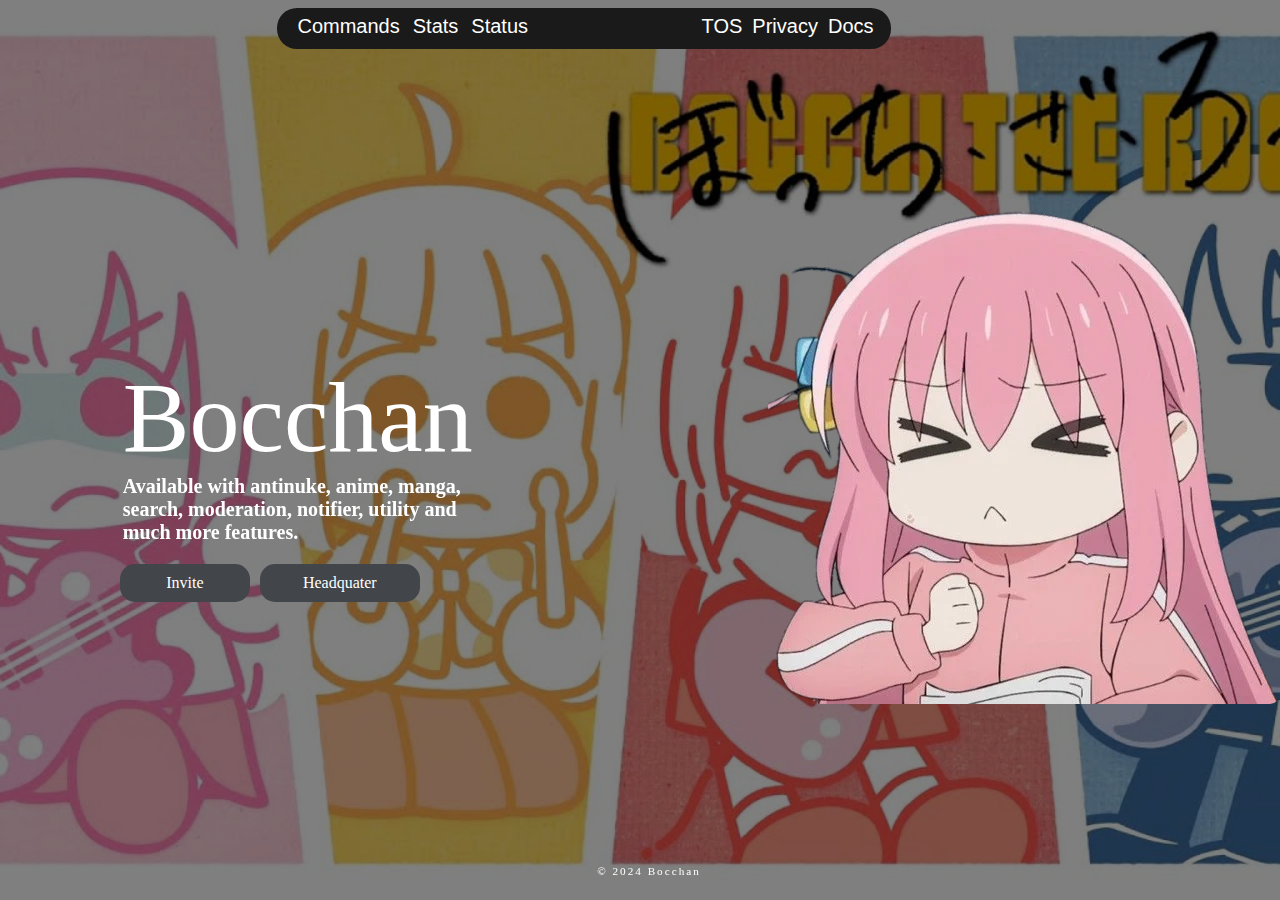
<file: index.html>
<DOCTYPE html>
  <html lang='en'>
  <meta charset='UTF-8' name="viewport" content="width=device-width, initial-scale=1.0" />
  <title>Bocchan</title>
  <html class='animate__animated animate__fadeIn animate__delay-1s'>
  <link rel='stylesheet' href='style.css'>
  <link rel="stylesheet" href="https://cdnjs.cloudflare.com/ajax/libs/animate.css/4.1.1/animate.min.css">

  <body>
    <div class='cont'>
      <p id='tpbar'>
        <a href='/commands' class=left id='tcmd'>Commands</a>
        <a href='/stats' class=left id='tstats'>Stats</a>
        <a href='#' class=left id='tstatus'>Status</a>
        <a href='https://raw.githubusercontent.com/xmokecursed/tos/refs/heads/main/README.md' class=right
          id='tdocs'>Docs</a>
        <a href='https://raw.githubusercontent.com/xmokecursed/tos/refs/heads/main/README.md' class=right
          id='tprivacy'>Privacy</a>
        <a href='https://raw.githubusercontent.com/xmokecursed/tos/refs/heads/main/README.md' class=right
          id='ttos'>TOS</a>
      </p>
    </div>
    <div class="name-section">
      <img src='zzz-bocchan.webp' alt="Bocchan Logo" class="icon-img">
      <div class="text-group">
        <div class="name">Bocchan</div>
        <h4 class="htext">Available with antinuke, anime, manga, search, moderation, notifier, utility and much more
          features.</h4>
        <div class='btns' style='display: flex; gap: 10px;'>
          <a
            href='https://discord.com/oauth2/authorize?client_id=1001893247318245377&permissions=8&response_type=code&redirect_uri=https%3A%2F%2Fdiscord.gg%2FW7xGG5FV7J&integrat1ion_type=0&scope=identify+bot+guilds+applications.commands'>
            <button class='invb'>Invite</button>
          </a>
          <a href='https://discord.gg/W7xGG5FV7J'>
            <button class=invs>Headquater</button>
          </a>
        </div>
      </div>
    </div>
    <div class='footer'>
      © 2024 Bocchan
    </div>
  </body>
  <div class='overlay'></div>

  </html>
</file>
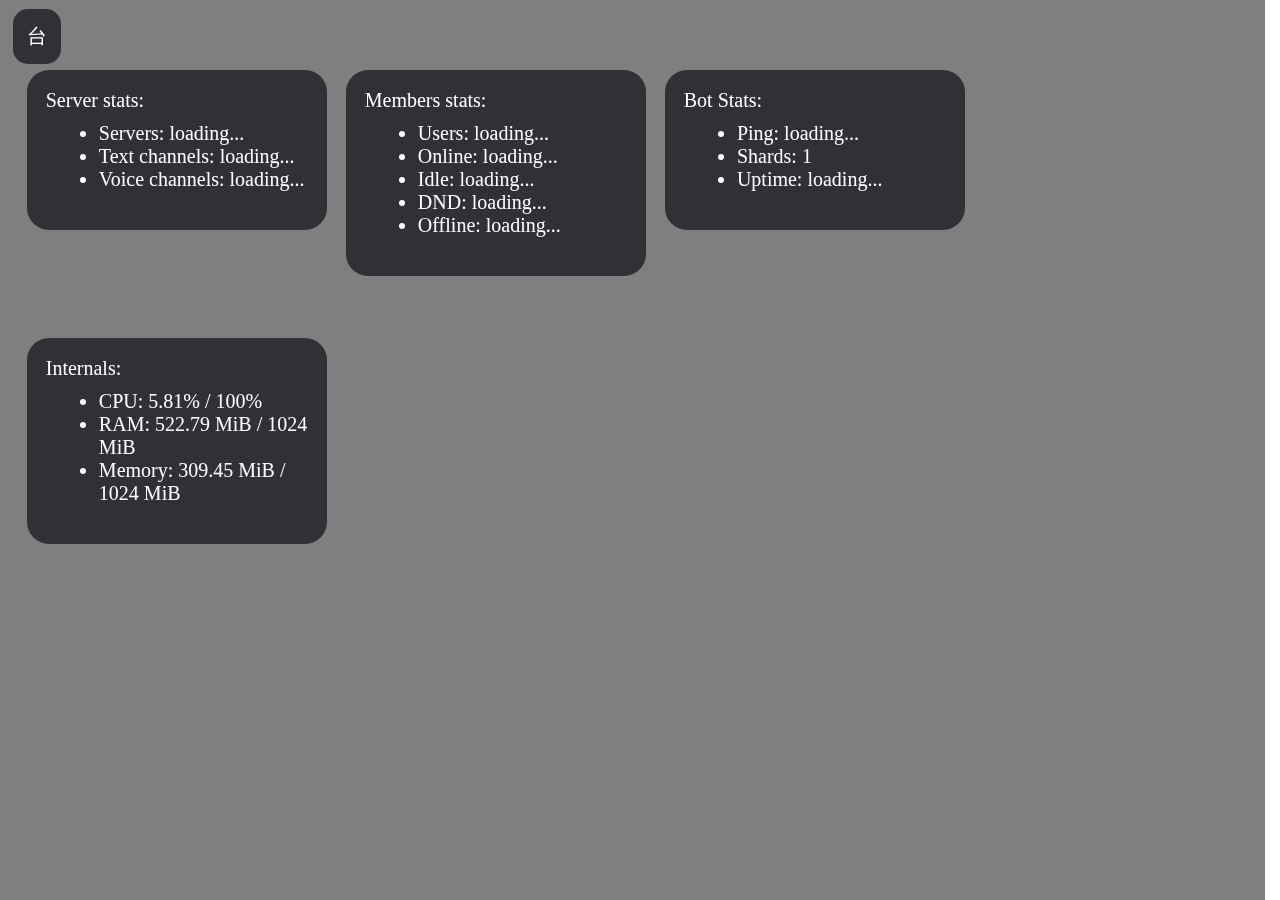
<file: stats/index.html>
<!DOCTYPE html>
<html>
  <head class='animate__animated animate__fadeIn animate__delay-1s' id='mainpage'>
    <title>Stats</title>
    <link rel="icon" href="[data-uri]" type="image/webp">
    <link rel='stylesheet' href='style.css'>
    <link rel="stylesheet" href="https://cdnjs.cloudflare.com/ajax/libs/animate.css/4.1.1/animate.min.css">
    <meta charset='UTF-8' name="viewport" content="width=device-width, initial-scale=1.0">
  </head>
  <div><a href='/' class='home'>台</a></div>
  <div class='aa'>
    <div class='svr'>
      Server stats: <div class='svrst'>
        <ul>
          <li class='scount'>Servers: loading...</li>
          <li class='tcount'>Text channels: loading...</li>
          <li class='vcount'>Voice channels: loading...</li>
        </ul>
      </div>
    </div>
    <div class='mem'>
      Members stats: <div class='memst'>
        <ul>
        <li class='ucount'>Users: loading...</li>
        <li class='ocount'>Online: loading...</li>
        <li class='icount'>Idle: loading...</li>
        <li class='dcount'>DND: loading...</li>
        <li class='ofcount'>Offline: loading...</li>
        </ul>
      </div>
    </div>
    <div class='bot'>
      Bot Stats: <div class='botst'>
        <ul>
          <li class='ping'>Ping: loading...</li>
          <li>Shards: 1</li>
          <li class='ut'>Uptime: loading...</li>
        </ul>
      </div>
    </div>
    <div class='int'>
      Internals: <div class='intst'>
        <ul>
          <li>CPU: 5.81% / 100%</li>
          <li>RAM: 522.79 MiB / 1024 MiB</li>
          <li>Memory: 309.45 MiB / 1024 MiB</li>
        </ul>
      </div>
    </div>
    <div class='overlay'></div>
  </div>
  <style>
    html {
      background: url('https://i.postimg.cc/nVkjhcFv/zzz-cmd-background.jpg') center center fixed;
      background-size: cover;
      overflow: auto;
      scroll-behavior: smooth;
      scrollbar-width: 0;
      scrollbar-color: transparent transparent;
      -webkit-scrollbar: none;
      -ms-overflow-style: none;
      scrollbar-gutter: stable;
    }
    
    .overlay {
      position: fixed;
      top: 0;
      left: 0;
      width: 100%;
      height: 100%;
      background: rgba(0, 0, 0, 0.5);
      z-index: 0;
    }

    body {
      overflow-y: scroll;
      scroll-behavior: smooth;
    }

    .home {
      top: 1%;
      left: 1%;
      position: absolute;
      font-size: 20px;
      font-family: "Comic Sans MS", "Comic Sans";
      color: #ffffff;
      text-decoration: none;
      transition: transform 0.5s ease;
      z-index: 1;
      border-radius: 15px;
      padding: 10px;
      background-color: #2f3136;
      border: 4px solid transparent;
    }

    .aa {
      display: flex;
      gap: 1.5%;
      flex-wrap: wrap;
      margin-bottom: 5%;
    }

    .svr,
    .mem,
    .bot,
    .int {
      background-color: #2f3136;
      color: #ffffff;
      border: 4px solid transparent;
      border-radius: 22px;
      padding: 15px;
      font-family: "Comic Sans MS", "Comic Sans";
      font-size: 20px;
      height: 1%;
      position: relative;
      left: 1.5%;
      margin-top: 5%;
      flex: 0 0 21%;
      transition: transform 0.5s ease, padding 0.5s ease, box-shadow 0.5s ease;
      z-index: 1;
      overflow: visible;
    }

    .svrst, .memst, .botst, .intst {
      margin-left: 5%;
      margin-top: -4%;
    }

    .svr::before,
    .mem::before,
    .bot::before,
    .int::before {
      content: "";
      position: absolute;
      border-radius: 19px;
      top: -4px;
      bottom: -4px;
      left: -4px;
      right: -4px;
      background: linear-gradient(270deg,
          pink, white, violet, plum, orchid, #87CEEB, #FF69B4, beige);
      background-size: 1600% 1600%;
      filter: blur(8px);
      opacity: 0;
      transition: opacity 0.5s ease;
      z-index: -1;
      mask:
        linear-gradient(#fff 0 0) content-box,
        linear-gradient(#fff 0 0);
      -webkit-mask:
        linear-gradient(#fff 0 0) content-box,
        linear-gradient(#fff 0 0);
      mask-composite: exclude;
      -webkit-mask-composite: destination-out;

      padding: 4px;
      box-sizing: border-box;
    }

    .svr:hover::before,
    .mem:hover::before,
    .bot:hover::before,
    .int:hover::before {
      opacity: 1;
      animation: rainbowMove 8s linear infinite;
    }

    .bot:hover,
    .svr:hover,
    .mem:hover,
    .int:hover {
      transform: scale(1.05);
      box-shadow: 0 0 15px rgba(255, 255, 255, 0.3);
      padding: 15px;
    }

    @keyframes rainbowMove {
      0% {
        background-position: 0% 50%;
      }

      50% {
        background-position: 100% 50%;
      }

      100% {
        background-position: 0% 50%;
      }
    }
  </style>
  <script>
    let url = "https://api.jsonbin.io/v3/b/6889a040f7e7a370d1f02408/latest"
    fetch(url, {headers: {"X-Master-Key": "$2a$10$1lbDc57I1ECdgzGP7wMSZe0tMveKxJgXor31pfZwZFAhjEnhkSdZu"}})
      .then(r => r.json())
      .then(data => {
        const record = data.record; 

        document.querySelector(".scount").textContent = `Servers: ${record.svr}`;

        document.querySelector('.tcount').textContent = `Text channels: ${record.tc}`;

        document.querySelector('.vcount').textContent = `Voice channels: ${record.vc}`;

        document.querySelector(".ucount").textContent = `Users: ${record.mem}`;

        document.querySelector('.ocount').textContent = `Online: ${record.on}`;

        document.querySelector('.icount').textContent = `Idle: ${record.idle}`;

        document.querySelector(".dcount").textContent = `DND: ${record.dnd}`;

        document.querySelector('.ofcount').textContent = `Offline: ${record.off}`;

        document.querySelector('.ping').textContent = `Ping: ${record.ping}`;

        document.querySelector('.ut').textContent = `Uptime: ${record.ut}`;
      })
      .catch(err => {
        console.error(err)
      })
  </script>
</html>
  </style>
</html>
</file>
<file: style.css>
html {
  background: url('zzz-background.jpg') repeat center center fixed;
  background-size: cover;
  color: #ffffff;
}

.right {
  float: right;
  margin-right: 10px;
  text-decoration: none;
  color: #ffffff;
  font-family: "Comic Sans MS", "Comic Sans", sans-serif;
  font-size: 20px;
}

.left {
  float: left;
  margin-left: 13px;
  text-decoration: none;
  color: #ffffff;
  font-family: "Comic Sans MS", "Comic Sans", sans-serif;
  font-size: 20px;
}


.overlay {
  position: fixed;
  top: 0;
  left: 0;
  width: 100%;
  height: 100%;
  background: rgba(0, 0, 0, 0.5);
  z-index: 0;
}

#tpbar {
  background-color: #1a1a1a;
  border-radius: 20px;
  padding: 7px;
  position: relative;
  width: 52%;
  height: 3%;
  margin: 0 auto;
  z-index: 999;
  user-select: none;
}

.cont {
  position: fixed;
  width: 90%;
  height: 100%;
  z-index: 1;
}

.footer {
  bottom: 2.5%;
  position: fixed;
  text-align: center;
  width: 100%;
  font-family: "Comic Sans MS", "Comic Sans";
  letter-spacing: 2px;
  font-size: 70%;
  margin: 1px;
  color: #ffffff;
  z-index: 1;
}

.name-section {
  position: fixed;
  top: 40%;
  left: 27%;
  display: flex;
  flex-direction: row-reverse;
  align-items: flex-start;
  gap: 15px;
  z-index: 1;
}

.icon-img {
  border-radius: 10px;
  flex-shrink: 0;
  margin-top: -18%;
  margin-left: 30%;
  margin-right: 0%;
  width: normal;
  height: normal;
}

.text-group {
  display: flex;
  flex-direction: column;
  max-width: 600px;
  user-select: none;
}

.name {
  position: static;
  font-family: "Comic Sans MS", "Comic Sans";
  color: white;
  margin: 0;
  font-size: 100px;
}

.htext {
  position: static;
  font-family: "Comic Sans MS", "Comic Sans";
  color: white;
  margin: 0;
  font-size: 20px;
}

.invb {
  background-color: #424549;
  color: #ffffff;
  width: 130px;
  border: none;
  border-radius: 15px;
  padding: 10px 20px;
  font-family: "Comic Sans MS", "Comic Sans";
  font-size: 16px;
  cursor: pointer;
  position: relative;
  transition: all 0.5s ease;
}

.invb:hover {
  background-color: #2c2f33;
  color: #ffffff;
  box-shadow: 0 12px 16px 0 rgba(0, 0, 0, 0.24), 0 17px 50px 0 rgba(0, 0, 0, 0.19);
  padding-right: 40px;
}

.invs:hover {
  background-color: #2c2f33;
  color: #ffffff;
  box-shadow: 0 12px 16px 0 rgba(0, 0, 0, 0.24), 0 17px 50px 0 rgba(0, 0, 0, 0.19);
  padding-right: 40px;
}

.invs {
  background-color: #424549;
  color: #ffffff;
  width: 160px;
  border: none;
  border-radius: 15px;
  padding: 10px 20px;
  font-family: "Comic Sans MS", "Comic Sans";
  font-size: 16px;
  cursor: pointer;
  position: relative;
  transition: all 0.5s ease;
}


.invb::after {
  content: '↗';
  position: absolute;
  right: -20px;
  opacity: 0;
  transition: all 0.5s ease;
}

.invb:hover::after {
  opacity: 1;
  right: 10px;
}

.invs::after {
  content: '↗';
  position: absolute;
  right: -20%;
  opacity: 0;
  transition: all 0.5s ease;
}

.invs:hover::after {
  opacity: 1;
  right: 10px;
}

.btns {
  margin-top: 20px;
  margin-left: -3px;
}

#tcmd {
  transition: all 0.5s ease;
}

#tcmd:hover {
  color: #b3b3b3;
  background-color: #4d4d4d;
  border-radius: 15px;
  padding-left: 10px;
  padding-right: 10px;
  padding-bottom: 5px;
}

#tstats {
  transition: all 0.5s ease;
}

#tstats:hover {
  color: #b3b3b3;
  background-color: #4d4d4d;
  border-radius: 15px;
  padding-left: 10px;
  padding-right: 10px;
  padding-bottom: 5px;
}

#tstatus {
  transition: all 0.5s ease;
}

#tstatus:hover {
  color: #b3b3b3;
  background-color: #4d4d4d;
  border-radius: 15px;
  padding-left: 10px;
  padding-right: 10px;
  padding-bottom: 5px;
}

#tprivacy {
  transition: all 0.5s ease;
}

#tprivacy:hover {
  color: #b3b3b3;
  background-color: #4d4d4d;
  border-radius: 15px;
  padding-left: 10px;
  padding-right: 10px;
  padding-bottom: 5px;
}

#tdocs {
  transition: all 0.5s ease;
}

#tdocs:hover {
  color: #b3b3b3;
  background-color: #4d4d4d;
  border-radius: 15px;
  padding-left: 10px;
  padding-right: 10px;
  padding-bottom: 5px;
}

#ttos {
  transition: all 0.5s ease;
}

#ttos:hover {
  color: #b3b3b3;
  background-color: #4d4d4d;
  border-radius: 15px;
  padding-left: 10px;
  padding-right: 10px;
  padding-bottom: 5px;
}
</file>
<file: stats/style.css>
html {
      background-color: #36393e;
      background-size: cover;
      color: #ffffff;
      overflow: auto;
      scroll-behavior: smooth;
      scrollbar-width: 0;
      scrollbar-color: transparent transparent;
      -webkit-scrollbar: none;
      -ms-overflow-style: none;
      scrollbar-gutter: stable;
    }


    body {
      overflow-y: scroll;
      scroll-behavior: smooth;
    }

    .home {
      top: 1%;
      left: 1%;
      position: absolute;
      font-size: 20px;
      font-family: "Comic Sans MS", "Comic Sans";
      color: #ffffff;
      text-decoration: none;
      transition: transform 0.5s ease;
      z-index: 1;
      border-radius: 15px;
      padding: 10px;
      background-color: #2f3136;
      border: 4px solid transparent;
    }

    .aa {
      display: flex;
      gap: 2%;
      flex-wrap: wrap;
      margin-bottom: 5%;
    }

    .svr,
    .mem,
    .bot,
    .int {
      background-color: #2f3136;
      color: #ffffff;
      border: 4px solid transparent;
      border-radius: 15px;
      padding: 10px;
      font-family: "Comic Sans MS", "Comic Sans";
      font-size: 20px;
      height: 1%;
      position: relative;
      left: 2%;
      margin-top: 5%;
      flex: 0 0 21%;
      transition: transform 0.5s ease, padding 0.5s ease, box-shadow 0.5s ease;
      z-index: 0;
      overflow: visible;
    }

    .svrst, .memst, .botst, .intst {
      margin-left: 5%;
      margin-top: -4%;
    }

    .svr::before,
    .mem::before,
    .bot::before,
    .int::before {
      content: "";
      position: absolute;
      border-radius: 19px;
      top: -4px;
      bottom: -4px;
      left: -4px;
      right: -4px;
      background: linear-gradient(270deg,
          pink, white, violet, plum, orchid, #87CEEB, #FF69B4, beige);
      background-size: 1600% 1600%;
      filter: blur(8px);
      opacity: 0;
      transition: opacity 0.5s ease;
      z-index: -1;
      mask:
        linear-gradient(#fff 0 0) content-box,
        linear-gradient(#fff 0 0);
      -webkit-mask:
        linear-gradient(#fff 0 0) content-box,
        linear-gradient(#fff 0 0);
      mask-composite: exclude;
      -webkit-mask-composite: destination-out;

      padding: 4px;
      box-sizing: border-box;
    }

    .svr:hover::before,
    .mem:hover::before,
    .bot:hover::before,
    .int:hover::before {
      opacity: 1;
      animation: rainbowMove 8s linear infinite;
    }

    .bot:hover,
    .svr:hover,
    .mem:hover,
    .int:hover {
      transform: scale(1.05);
      box-shadow: 0 0 15px rgba(255, 255, 255, 0.3);
      padding: 15px;
    }

    @keyframes rainbowMove {
      0% {
        background-position: 0% 50%;
      }

      50% {
        background-position: 100% 50%;
      }

      100% {
        background-position: 0% 50%;
      }
    }
</file>
